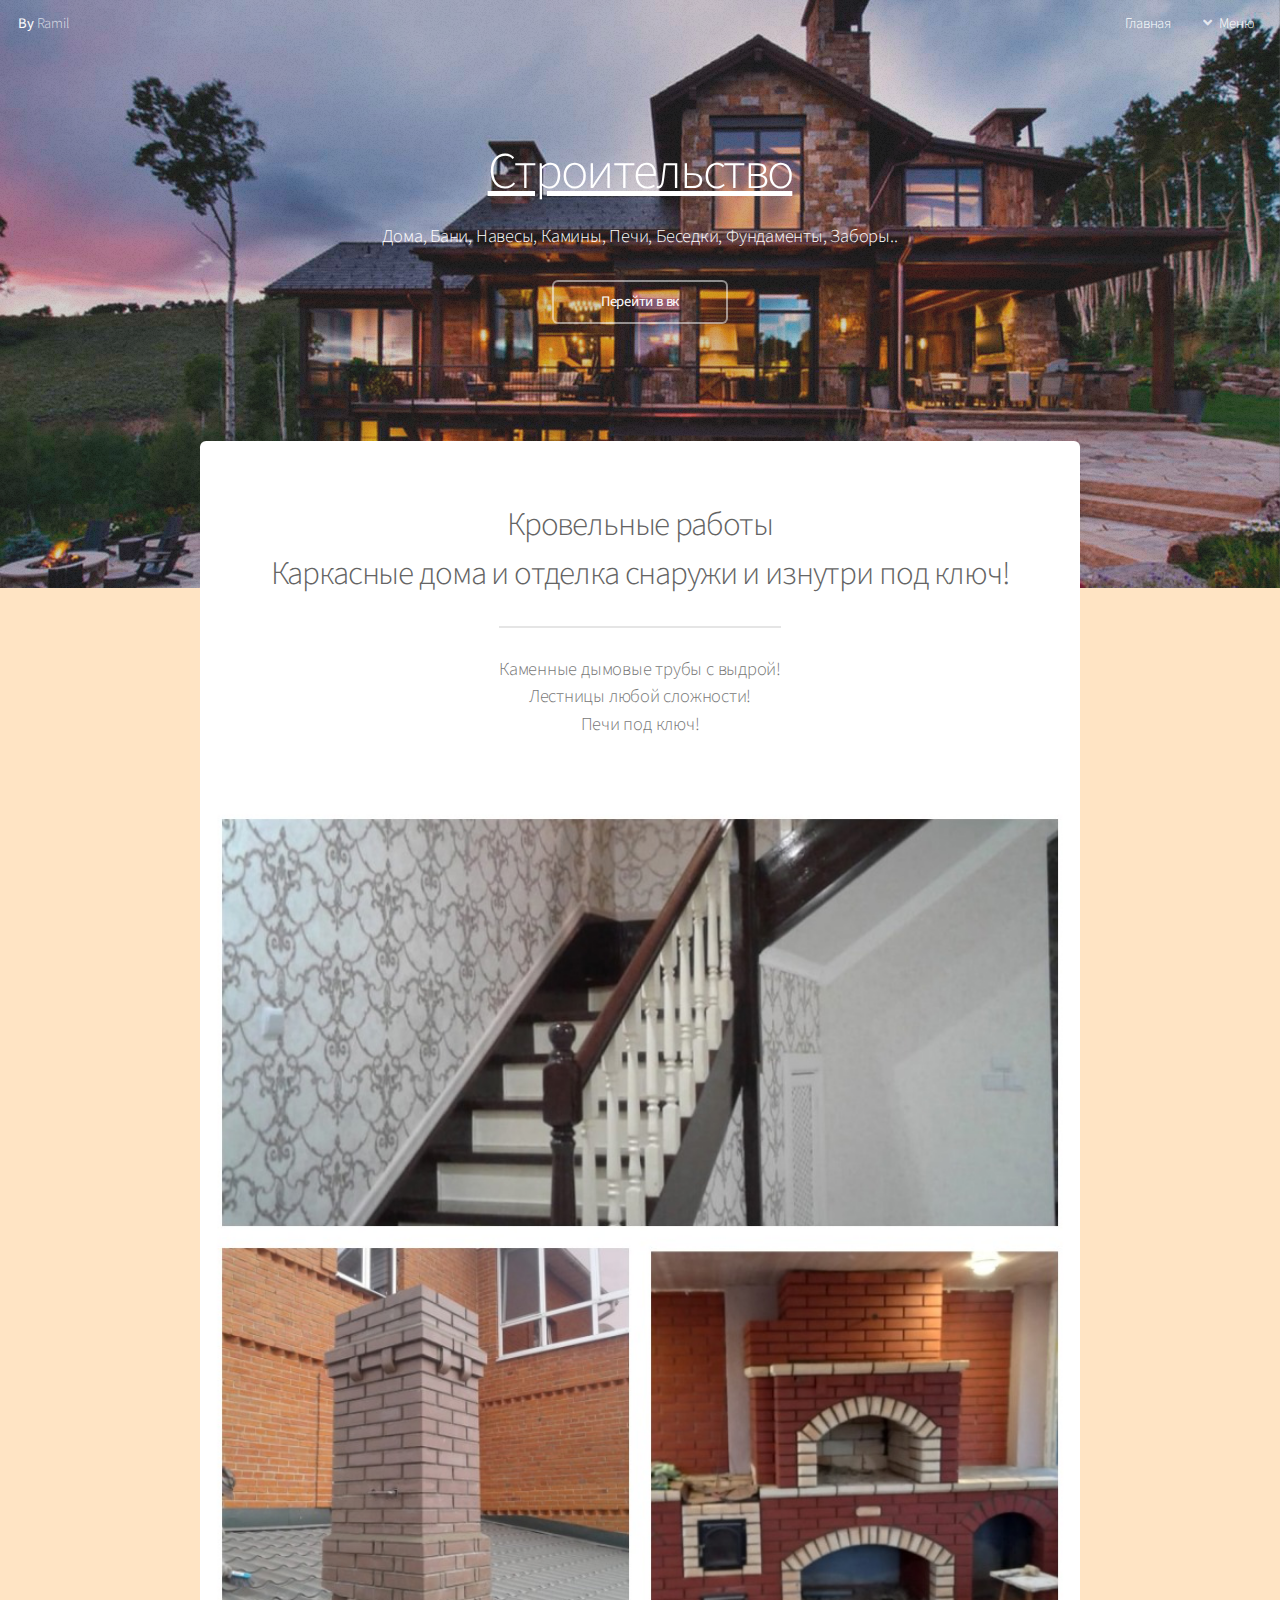
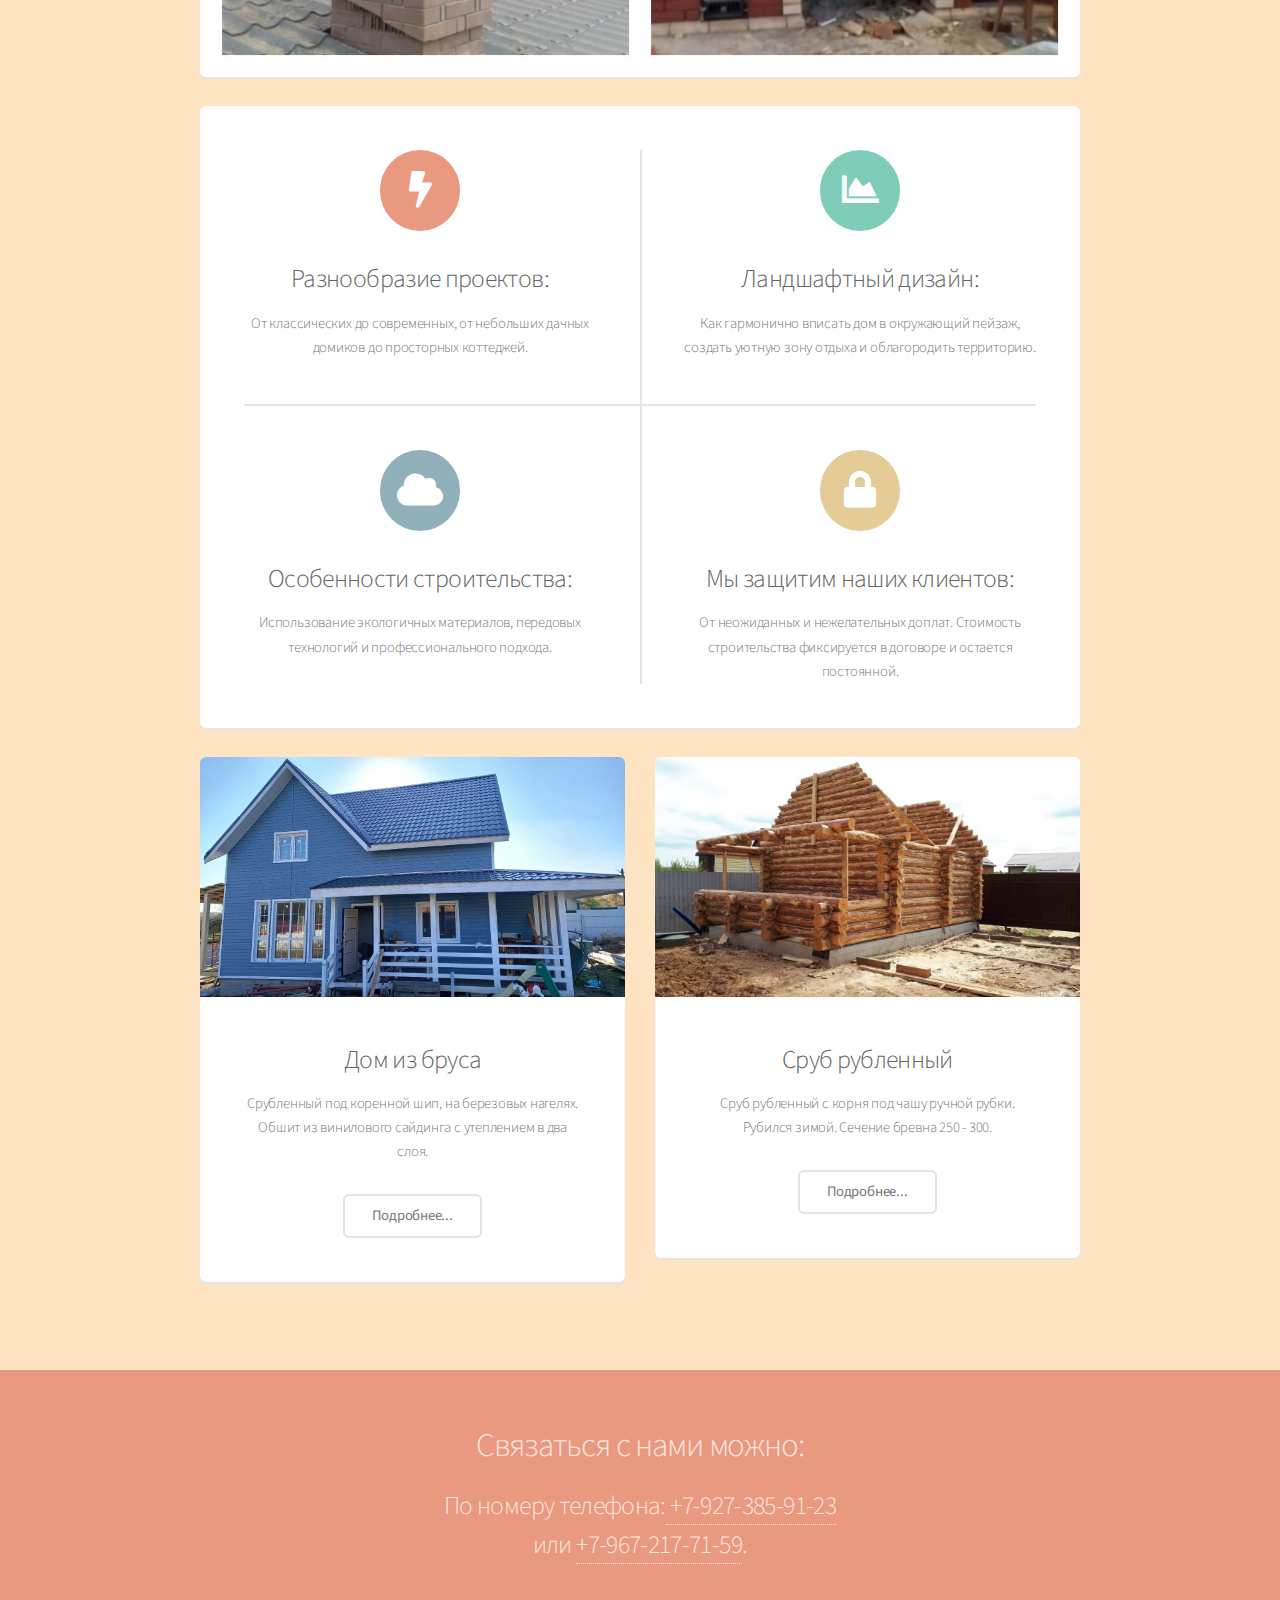
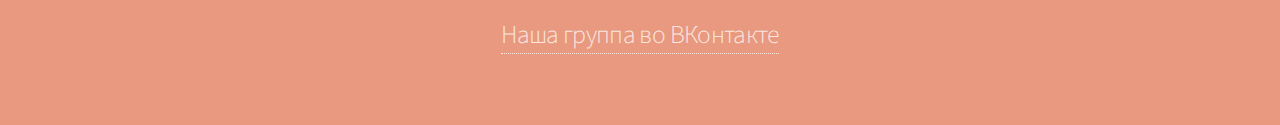
<file: index.html>
<!DOCTYPE HTML>
<html>
	<head>
		<title>Строительство</title>
		<meta charset="utf-8" />
		<meta name="viewport" content="width=device-width, initial-scale=1, user-scalable=no" />
		<link rel="stylesheet" href="assets/css/main.css" />
		<link rel="icon" href="images/логотип.png">
	</head>
	<body class="landing is-preload">
		<div id="page-wrapper" style="background-color: bisque;">

			<!-- Header -->
				<header id="header" class="alt">
					<h1><a href="index.html">By</a> Ramil</h1>
					<nav id="nav">
						<ul>
							<li><a href="index.html">Главная</a></li>
							<li>
								<a href="#" class="icon solid fa-angle-down">Меню</a>
								<ul>
									<li><a href="contact.html">Контакты</a></li>
									<li><a href="https://vk.com/public221700605">Группа в VK</a></li>
								</ul>
							</li>
						</ul>
					</nav>
				</header>

			<!-- Banner -->
				<section id="banner">
					<h2><u>Строительство</u></h2>
					<p>Дома, Бани, Навесы, Камины, Печи, Беседки, Фундаменты, Заборы..</p>
					<ul class="actions special">
						<li><a href="https://vk.com/public221700605" class="button">Перейти в вк</a></li>
					</ul>
				</section>

			<!-- Main -->
				<section id="main" class="container">

					<section class="box special">
						<header class="major">
							<h2>Кровельные работы
							<br />  
							Каркасные дома и отделка снаружи и изнутри под ключ!</h2>
							<p>Каменные дымовые трубы с выдрой!<br>
								Лестницы любой сложности!<br>
							 Печи под ключ!</p>
						</header>
						<span class="image featured"><img src="images/collage.jpg" alt="C низу" /></span>
					</section>

					<section class="box special features">
						<div class="features-row">
							<section>
								<span class="icon solid major fa-bolt accent2"></span>
								<h3>Разнообразие проектов:</h3>
								<p>От классических до современных, от небольших дачных домиков до просторных коттеджей.</p>
							</section>
							<section>
								<span class="icon solid major fa-chart-area accent3"></span>
								<h3>Ландшафтный дизайн:</h3>
								<p>Как гармонично вписать дом в окружающий пейзаж, создать уютную зону отдыха и облагородить территорию.</p>
							</section>
						</div>
						<div class="features-row">
							<section>
								<span class="icon solid major fa-cloud accent4"></span>
								<h3>Особенности строительства:</h3>
								<p>Использование экологичных материалов, передовых технологий и профессионального подхода.</p>
							</section>
							<section>
								<span class="icon solid major fa-lock accent5"></span>
								<h3>Мы защитим наших клиентов:</h3>
								<p>От неожиданных и нежелательных доплат. Стоимость строительства фиксируется в договоре и остается постоянной.</p>
							</section>
						</div>
					</section>

					<div class="row">
						<div class="col-6 col-12-narrower">

							<section class="box special">
								<span class="image featured"><img src="images/89.jpg" alt="" /></span>
								<h3>Дом из бруса</h3>
								<p>Срубленный под коренной шип, на березовых нагелях. Обшит  из винилового сайдинга с утеплением в два слоя.</p>
								<ul class="actions special">
									<li><a href="https://vk.com/public221700605" class="button alt">Подробнее...</a></li>
								</ul>
							</section>

						</div>
						<div class="col-6 col-12-narrower">

							<section class="box special">
								<span class="image featured"><img src="images/450.jpg" alt="" /></span>
								<h3>Сруб рубленный</h3>
								<p>Сруб рубленный с корня под чашу ручной рубки. Рубился зимой. Сечение бревна 250 - 300.</p>
								<ul class="actions special">
									<li><a href="https://vk.com/public221700605" class="button alt">Подробнее...</a></li>
								</ul>
							</section>

						</div>
					</div>

				</section>

			<!-- CTA -->
				<section id="cta">

					<h2>Связаться с нами можно:</h2>
					<h3><p>По номеру телефона:<a href="tel:+7-927-385-91-23"> +7-927-385-91-23</a> 
						<br>или   <a href="tel:+7-967-217-71-59"> +7-967-217-71-59</a>.</p>
						<a href="https://vk.com/public221700605"> Наша группа во ВКонтакте</a>
					</h3>
				</section>	

		</div>

		<!-- Scripts -->
			<script src="assets/js/jquery.min.js"></script>
			<script src="assets/js/jquery.dropotron.min.js"></script>
			<script src="assets/js/jquery.scrollex.min.js"></script>
			<script src="assets/js/browser.min.js"></script>
			<script src="assets/js/breakpoints.min.js"></script>
			<script src="assets/js/util.js"></script>
			<script src="assets/js/main.js"></script>

	</body>
</html>
</file>
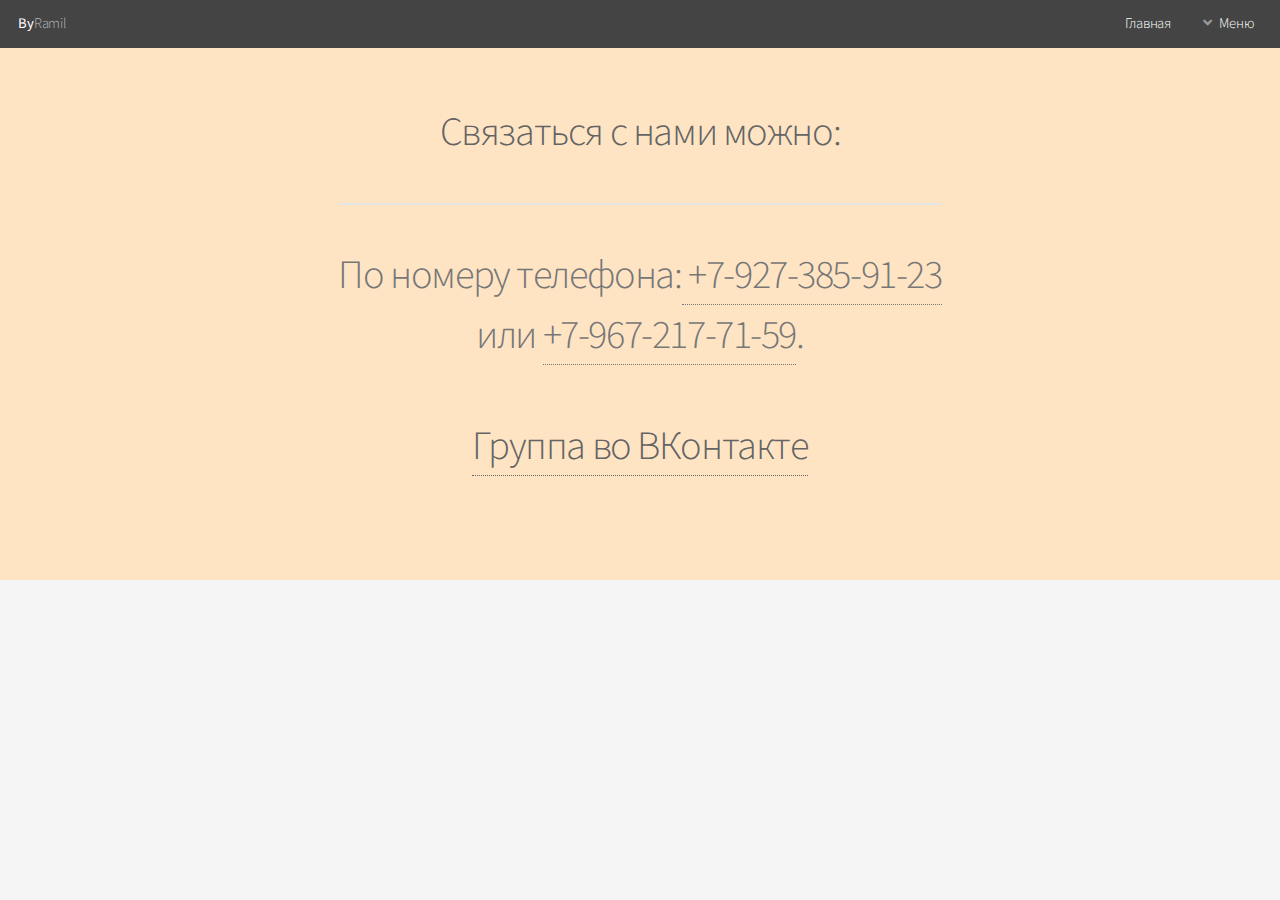
<file: contact.html>
<!DOCTYPE HTML>
<html>
	<head>
		<title>Контакты</title>
		<meta charset="utf-8" />
		<meta name="viewport" content="width=device-width, initial-scale=1, user-scalable=no" />
		<link rel="stylesheet" href="assets/css/main.css" />
	</head>
	<body class="is-preload">
		<div id="page-wrapper" style="background-color: bisque;">

			<!-- Header -->
				<header id="header">
					<h1><a href="index.html">By</a>Ramil</h1>
					<nav id="nav">
						<ul>
							<li><a href="index.html">Главная</a></li>
							<li>
								<a href="#" class="icon solid fa-angle-down">Меню</a>
								<ul>
									<li><a href="index.html">Вернуться назад</a></li>
									<li><a href="https://vk.com/public221700605">Группа в VK</a></li>	
								</ul>
							</li>
						</ul>
					</nav>
				</header>

			<!-- Main -->
				<section id="main" class="container medium">
					<header>
						<h2>Связаться с нами можно:</h2>
						<h2><p>По номеру телефона:<a href="tel:+7-927-385-91-23"> +7-927-385-91-23</a> 
							<br>или   <a href="tel:+7-967-217-71-59"> +7-967-217-71-59</a>.</p>
						</h2>
						<h2><a href="https://vk.com/public221700605">Группа во ВКонтакте</a></h2>
					</header>
				</section>
		</div>

		<!-- Scripts -->
			<script src="assets/js/jquery.min.js"></script>
			<script src="assets/js/jquery.dropotron.min.js"></script>
			<script src="assets/js/jquery.scrollex.min.js"></script>
			<script src="assets/js/browser.min.js"></script>
			<script src="assets/js/breakpoints.min.js"></script>
			<script src="assets/js/util.js"></script>
			<script src="assets/js/main.js"></script>

	</body>
</html>
</file>
<file: assets/css/main.css>
@import url("fontawesome-all.min.css");
@import url("https://fonts.googleapis.com/css?family=Source+Sans+Pro:300,400,300italic,400italic");

/*
	Alpha by HTML5 UP
	html5up.net | @ajlkn
	Free for personal and commercial use under the CCA 3.0 license (html5up.net/license)
*/

/* Reset */

/* Based on meyerweb.com/eric/tools/css/reset (v2.0 | 20110126 | License: public domain) */

	html, body, div, span, applet, object,
	iframe, h1, h2, h3, h4, h5, h6, p, blockquote,
	pre, a, abbr, acronym, address, big, cite,
	code, del, dfn, em, img, ins, kbd, q, s, samp,
	small, strike, strong, sub, sup, tt, var, b,
	u, i, center, dl, dt, dd, ol, ul, li, fieldset,
	form, label, legend, table, caption, tbody,
	tfoot, thead, tr, th, td, article, aside,
	canvas, details, embed, figure, figcaption,
	footer, header, hgroup, menu, nav, output, ruby,
	section, summary, time, mark, audio, video {
		margin: 0;
		padding: 0;
		border: 0;
		font-size: 100%;
		font: inherit;
		vertical-align: baseline;
	}

	article, aside, details, figcaption, figure,
	footer, header, hgroup, menu, nav, section {
		display: block;
	}

	body {
		line-height: 1;
	}

	ol, ul {
		list-style: none;
	}

	blockquote, q {
		quotes: none;
	}

		blockquote:before, blockquote:after, q:before, q:after {
			content: '';
			content: none;
		}

	table {
		border-collapse: collapse;
		border-spacing: 0;
	}

	body {
		-webkit-text-size-adjust: none;
	}

	mark {
		background-color: transparent;
		color: inherit;
	}

	input::-moz-focus-inner {
		border: 0;
		padding: 0;
	}

	input, select, textarea {
		-moz-appearance: none;
		-webkit-appearance: none;
		-ms-appearance: none;
		appearance: none;
	}

/* Basic */

	@-ms-viewport {
		width: device-width;
	}

	body {
		-ms-overflow-style: scrollbar;
	}

	@media screen and (max-width: 480px) {

		html, body {
			min-width: 320px;
		}

	}

	html {
		box-sizing: border-box;
	}

	*, *:before, *:after {
		box-sizing: inherit;
	}

	body {
		background: #f5f5f5;
	}

	body, input, select, textarea {
		color: #777;
		font-family: "Source Sans Pro", sans-serif;
		font-size: 16pt;
		font-weight: 300;
		line-height: 1.65em;
		letter-spacing: -0.015em;
	}

	a {
		-moz-transition: color 0.2s ease-in-out, border-bottom-color 0.2s ease-in-out;
		-webkit-transition: color 0.2s ease-in-out, border-bottom-color 0.2s ease-in-out;
		-ms-transition: color 0.2s ease-in-out, border-bottom-color 0.2s ease-in-out;
		transition: color 0.2s ease-in-out, border-bottom-color 0.2s ease-in-out;
		border-bottom: dotted 1px;
		color: #e89980;
		text-decoration: none;
	}

		a:hover {
			border-bottom-color: transparent;
		}

	strong, b {
		color: #646464;
		font-weight: 400;
	}

	em, i {
		font-style: italic;
	}

	p {
		margin: 0 0 2em 0;
	}

	h1, h2, h3, h4, h5, h6 {
		color: #646464;
		font-weight: 300;
		line-height: 1em;
		margin: 0 0 0.5em 0;
	}

		h1 a, h2 a, h3 a, h4 a, h5 a, h6 a {
			color: inherit;
			text-decoration: none;
		}

	h2 {
		font-size: 2.25em;
		line-height: 1.5em;
		letter-spacing: -0.035em;
	}

	h3 {
		font-size: 1.75em;
		line-height: 1.5em;
		letter-spacing: -0.025em;
	}

	h4 {
		font-size: 1.1em;
		line-height: 1.5em;
		letter-spacing: 0;
	}

	h5 {
		font-size: 0.9em;
		line-height: 1.5em;
		letter-spacing: 0;
	}

	h6 {
		font-size: 0.7em;
		line-height: 1.5em;
		letter-spacing: 0;
	}

	sub {
		font-size: 0.8em;
		position: relative;
		top: 0.5em;
	}

	sup {
		font-size: 0.8em;
		position: relative;
		top: -0.5em;
	}

	hr {
		border: 0;
		border-bottom: solid 2px #e5e5e5;
		margin: 2em 0;
	}

		hr.major {
			margin: 3em 0;
		}

	blockquote {
		border-left: solid 4px #e5e5e5;
		font-style: italic;
		margin: 0 0 2em 0;
		padding: 0.5em 0 0.5em 2em;
	}

	pre {
		-webkit-overflow-scrolling: touch;
		background: #f8f8f8;
		border-radius: 6px;
		border: solid 1px #e5e5e5;
		font-family: monospace;
		font-size: 0.9em;
		line-height: 1.75em;
		margin: 0 0 2em 0;
		overflow-x: auto;
		padding: 1em 1.5em;
	}

	code {
		background: #f8f8f8;
		border-radius: 6px;
		border: solid 1px #e5e5e5;
		font-family: monospace;
		font-size: 0.9em;
		margin: 0 0.25em;
		padding: 0.25em 0.65em;
	}

	.align-left {
		text-align: left;
	}

	.align-center {
		text-align: center;
	}

	.align-right {
		text-align: right;
	}

/* Row */

	.row {
		display: flex;
		flex-wrap: wrap;
		box-sizing: border-box;
		align-items: stretch;
	}

		.row > * {
			box-sizing: border-box;
		}

		.row.gtr-uniform > * > :last-child {
			margin-bottom: 0;
		}

		.row.aln-left {
			justify-content: flex-start;
		}

		.row.aln-center {
			justify-content: center;
		}

		.row.aln-right {
			justify-content: flex-end;
		}

		.row.aln-top {
			align-items: flex-start;
		}

		.row.aln-middle {
			align-items: center;
		}

		.row.aln-bottom {
			align-items: flex-end;
		}

		.row > .imp {
			order: -1;
		}

		.row > .col-1 {
			width: 8.33333%;
		}

		.row > .off-1 {
			margin-left: 8.33333%;
		}

		.row > .col-2 {
			width: 16.66667%;
		}

		.row > .off-2 {
			margin-left: 16.66667%;
		}

		.row > .col-3 {
			width: 25%;
		}

		.row > .off-3 {
			margin-left: 25%;
		}

		.row > .col-4 {
			width: 33.33333%;
		}

		.row > .off-4 {
			margin-left: 33.33333%;
		}

		.row > .col-5 {
			width: 41.66667%;
		}

		.row > .off-5 {
			margin-left: 41.66667%;
		}

		.row > .col-6 {
			width: 50%;
		}

		.row > .off-6 {
			margin-left: 50%;
		}

		.row > .col-7 {
			width: 58.33333%;
		}

		.row > .off-7 {
			margin-left: 58.33333%;
		}

		.row > .col-8 {
			width: 66.66667%;
		}

		.row > .off-8 {
			margin-left: 66.66667%;
		}

		.row > .col-9 {
			width: 75%;
		}

		.row > .off-9 {
			margin-left: 75%;
		}

		.row > .col-10 {
			width: 83.33333%;
		}

		.row > .off-10 {
			margin-left: 83.33333%;
		}

		.row > .col-11 {
			width: 91.66667%;
		}

		.row > .off-11 {
			margin-left: 91.66667%;
		}

		.row > .col-12 {
			width: 100%;
		}

		.row > .off-12 {
			margin-left: 100%;
		}

		.row.gtr-0 {
			margin-top: 0;
			margin-left: 0em;
		}

			.row.gtr-0 > * {
				padding: 0 0 0 0em;
			}

			.row.gtr-0.gtr-uniform {
				margin-top: 0em;
			}

				.row.gtr-0.gtr-uniform > * {
					padding-top: 0em;
				}

		.row.gtr-25 {
			margin-top: 0;
			margin-left: -0.5em;
		}

			.row.gtr-25 > * {
				padding: 0 0 0 0.5em;
			}

			.row.gtr-25.gtr-uniform {
				margin-top: -0.5em;
			}

				.row.gtr-25.gtr-uniform > * {
					padding-top: 0.5em;
				}

		.row.gtr-50 {
			margin-top: 0;
			margin-left: -1em;
		}

			.row.gtr-50 > * {
				padding: 0 0 0 1em;
			}

			.row.gtr-50.gtr-uniform {
				margin-top: -1em;
			}

				.row.gtr-50.gtr-uniform > * {
					padding-top: 1em;
				}

		.row {
			margin-top: 0;
			margin-left: -2em;
		}

			.row > * {
				padding: 0 0 0 2em;
			}

			.row.gtr-uniform {
				margin-top: -2em;
			}

				.row.gtr-uniform > * {
					padding-top: 2em;
				}

		.row.gtr-150 {
			margin-top: 0;
			margin-left: -3em;
		}

			.row.gtr-150 > * {
				padding: 0 0 0 3em;
			}

			.row.gtr-150.gtr-uniform {
				margin-top: -3em;
			}

				.row.gtr-150.gtr-uniform > * {
					padding-top: 3em;
				}

		.row.gtr-200 {
			margin-top: 0;
			margin-left: -4em;
		}

			.row.gtr-200 > * {
				padding: 0 0 0 4em;
			}

			.row.gtr-200.gtr-uniform {
				margin-top: -4em;
			}

				.row.gtr-200.gtr-uniform > * {
					padding-top: 4em;
				}

		@media screen and (max-width: 1680px) {

			.row {
				display: flex;
				flex-wrap: wrap;
				box-sizing: border-box;
				align-items: stretch;
			}

				.row > * {
					box-sizing: border-box;
				}

				.row.gtr-uniform > * > :last-child {
					margin-bottom: 0;
				}

				.row.aln-left {
					justify-content: flex-start;
				}

				.row.aln-center {
					justify-content: center;
				}

				.row.aln-right {
					justify-content: flex-end;
				}

				.row.aln-top {
					align-items: flex-start;
				}

				.row.aln-middle {
					align-items: center;
				}

				.row.aln-bottom {
					align-items: flex-end;
				}

				.row > .imp-wide {
					order: -1;
				}

				.row > .col-1-wide {
					width: 8.33333%;
				}

				.row > .off-1-wide {
					margin-left: 8.33333%;
				}

				.row > .col-2-wide {
					width: 16.66667%;
				}

				.row > .off-2-wide {
					margin-left: 16.66667%;
				}

				.row > .col-3-wide {
					width: 25%;
				}

				.row > .off-3-wide {
					margin-left: 25%;
				}

				.row > .col-4-wide {
					width: 33.33333%;
				}

				.row > .off-4-wide {
					margin-left: 33.33333%;
				}

				.row > .col-5-wide {
					width: 41.66667%;
				}

				.row > .off-5-wide {
					margin-left: 41.66667%;
				}

				.row > .col-6-wide {
					width: 50%;
				}

				.row > .off-6-wide {
					margin-left: 50%;
				}

				.row > .col-7-wide {
					width: 58.33333%;
				}

				.row > .off-7-wide {
					margin-left: 58.33333%;
				}

				.row > .col-8-wide {
					width: 66.66667%;
				}

				.row > .off-8-wide {
					margin-left: 66.66667%;
				}

				.row > .col-9-wide {
					width: 75%;
				}

				.row > .off-9-wide {
					margin-left: 75%;
				}

				.row > .col-10-wide {
					width: 83.33333%;
				}

				.row > .off-10-wide {
					margin-left: 83.33333%;
				}

				.row > .col-11-wide {
					width: 91.66667%;
				}

				.row > .off-11-wide {
					margin-left: 91.66667%;
				}

				.row > .col-12-wide {
					width: 100%;
				}

				.row > .off-12-wide {
					margin-left: 100%;
				}

				.row.gtr-0 {
					margin-top: 0;
					margin-left: 0em;
				}

					.row.gtr-0 > * {
						padding: 0 0 0 0em;
					}

					.row.gtr-0.gtr-uniform {
						margin-top: 0em;
					}

						.row.gtr-0.gtr-uniform > * {
							padding-top: 0em;
						}

				.row.gtr-25 {
					margin-top: 0;
					margin-left: -0.5em;
				}

					.row.gtr-25 > * {
						padding: 0 0 0 0.5em;
					}

					.row.gtr-25.gtr-uniform {
						margin-top: -0.5em;
					}

						.row.gtr-25.gtr-uniform > * {
							padding-top: 0.5em;
						}

				.row.gtr-50 {
					margin-top: 0;
					margin-left: -1em;
				}

					.row.gtr-50 > * {
						padding: 0 0 0 1em;
					}

					.row.gtr-50.gtr-uniform {
						margin-top: -1em;
					}

						.row.gtr-50.gtr-uniform > * {
							padding-top: 1em;
						}

				.row {
					margin-top: 0;
					margin-left: -2em;
				}

					.row > * {
						padding: 0 0 0 2em;
					}

					.row.gtr-uniform {
						margin-top: -2em;
					}

						.row.gtr-uniform > * {
							padding-top: 2em;
						}

				.row.gtr-150 {
					margin-top: 0;
					margin-left: -3em;
				}

					.row.gtr-150 > * {
						padding: 0 0 0 3em;
					}

					.row.gtr-150.gtr-uniform {
						margin-top: -3em;
					}

						.row.gtr-150.gtr-uniform > * {
							padding-top: 3em;
						}

				.row.gtr-200 {
					margin-top: 0;
					margin-left: -4em;
				}

					.row.gtr-200 > * {
						padding: 0 0 0 4em;
					}

					.row.gtr-200.gtr-uniform {
						margin-top: -4em;
					}

						.row.gtr-200.gtr-uniform > * {
							padding-top: 4em;
						}

		}

		@media screen and (max-width: 1280px) {

			.row {
				display: flex;
				flex-wrap: wrap;
				box-sizing: border-box;
				align-items: stretch;
			}

				.row > * {
					box-sizing: border-box;
				}

				.row.gtr-uniform > * > :last-child {
					margin-bottom: 0;
				}

				.row.aln-left {
					justify-content: flex-start;
				}

				.row.aln-center {
					justify-content: center;
				}

				.row.aln-right {
					justify-content: flex-end;
				}

				.row.aln-top {
					align-items: flex-start;
				}

				.row.aln-middle {
					align-items: center;
				}

				.row.aln-bottom {
					align-items: flex-end;
				}

				.row > .imp-normal {
					order: -1;
				}

				.row > .col-1-normal {
					width: 8.33333%;
				}

				.row > .off-1-normal {
					margin-left: 8.33333%;
				}

				.row > .col-2-normal {
					width: 16.66667%;
				}

				.row > .off-2-normal {
					margin-left: 16.66667%;
				}

				.row > .col-3-normal {
					width: 25%;
				}

				.row > .off-3-normal {
					margin-left: 25%;
				}

				.row > .col-4-normal {
					width: 33.33333%;
				}

				.row > .off-4-normal {
					margin-left: 33.33333%;
				}

				.row > .col-5-normal {
					width: 41.66667%;
				}

				.row > .off-5-normal {
					margin-left: 41.66667%;
				}

				.row > .col-6-normal {
					width: 50%;
				}

				.row > .off-6-normal {
					margin-left: 50%;
				}

				.row > .col-7-normal {
					width: 58.33333%;
				}

				.row > .off-7-normal {
					margin-left: 58.33333%;
				}

				.row > .col-8-normal {
					width: 66.66667%;
				}

				.row > .off-8-normal {
					margin-left: 66.66667%;
				}

				.row > .col-9-normal {
					width: 75%;
				}

				.row > .off-9-normal {
					margin-left: 75%;
				}

				.row > .col-10-normal {
					width: 83.33333%;
				}

				.row > .off-10-normal {
					margin-left: 83.33333%;
				}

				.row > .col-11-normal {
					width: 91.66667%;
				}

				.row > .off-11-normal {
					margin-left: 91.66667%;
				}

				.row > .col-12-normal {
					width: 100%;
				}

				.row > .off-12-normal {
					margin-left: 100%;
				}

				.row.gtr-0 {
					margin-top: 0;
					margin-left: 0em;
				}

					.row.gtr-0 > * {
						padding: 0 0 0 0em;
					}

					.row.gtr-0.gtr-uniform {
						margin-top: 0em;
					}

						.row.gtr-0.gtr-uniform > * {
							padding-top: 0em;
						}

				.row.gtr-25 {
					margin-top: 0;
					margin-left: -0.5em;
				}

					.row.gtr-25 > * {
						padding: 0 0 0 0.5em;
					}

					.row.gtr-25.gtr-uniform {
						margin-top: -0.5em;
					}

						.row.gtr-25.gtr-uniform > * {
							padding-top: 0.5em;
						}

				.row.gtr-50 {
					margin-top: 0;
					margin-left: -1em;
				}

					.row.gtr-50 > * {
						padding: 0 0 0 1em;
					}

					.row.gtr-50.gtr-uniform {
						margin-top: -1em;
					}

						.row.gtr-50.gtr-uniform > * {
							padding-top: 1em;
						}

				.row {
					margin-top: 0;
					margin-left: -2em;
				}

					.row > * {
						padding: 0 0 0 2em;
					}

					.row.gtr-uniform {
						margin-top: -2em;
					}

						.row.gtr-uniform > * {
							padding-top: 2em;
						}

				.row.gtr-150 {
					margin-top: 0;
					margin-left: -3em;
				}

					.row.gtr-150 > * {
						padding: 0 0 0 3em;
					}

					.row.gtr-150.gtr-uniform {
						margin-top: -3em;
					}

						.row.gtr-150.gtr-uniform > * {
							padding-top: 3em;
						}

				.row.gtr-200 {
					margin-top: 0;
					margin-left: -4em;
				}

					.row.gtr-200 > * {
						padding: 0 0 0 4em;
					}

					.row.gtr-200.gtr-uniform {
						margin-top: -4em;
					}

						.row.gtr-200.gtr-uniform > * {
							padding-top: 4em;
						}

		}

		@media screen and (max-width: 980px) {

			.row {
				display: flex;
				flex-wrap: wrap;
				box-sizing: border-box;
				align-items: stretch;
			}

				.row > * {
					box-sizing: border-box;
				}

				.row.gtr-uniform > * > :last-child {
					margin-bottom: 0;
				}

				.row.aln-left {
					justify-content: flex-start;
				}

				.row.aln-center {
					justify-content: center;
				}

				.row.aln-right {
					justify-content: flex-end;
				}

				.row.aln-top {
					align-items: flex-start;
				}

				.row.aln-middle {
					align-items: center;
				}

				.row.aln-bottom {
					align-items: flex-end;
				}

				.row > .imp-narrow {
					order: -1;
				}

				.row > .col-1-narrow {
					width: 8.33333%;
				}

				.row > .off-1-narrow {
					margin-left: 8.33333%;
				}

				.row > .col-2-narrow {
					width: 16.66667%;
				}

				.row > .off-2-narrow {
					margin-left: 16.66667%;
				}

				.row > .col-3-narrow {
					width: 25%;
				}

				.row > .off-3-narrow {
					margin-left: 25%;
				}

				.row > .col-4-narrow {
					width: 33.33333%;
				}

				.row > .off-4-narrow {
					margin-left: 33.33333%;
				}

				.row > .col-5-narrow {
					width: 41.66667%;
				}

				.row > .off-5-narrow {
					margin-left: 41.66667%;
				}

				.row > .col-6-narrow {
					width: 50%;
				}

				.row > .off-6-narrow {
					margin-left: 50%;
				}

				.row > .col-7-narrow {
					width: 58.33333%;
				}

				.row > .off-7-narrow {
					margin-left: 58.33333%;
				}

				.row > .col-8-narrow {
					width: 66.66667%;
				}

				.row > .off-8-narrow {
					margin-left: 66.66667%;
				}

				.row > .col-9-narrow {
					width: 75%;
				}

				.row > .off-9-narrow {
					margin-left: 75%;
				}

				.row > .col-10-narrow {
					width: 83.33333%;
				}

				.row > .off-10-narrow {
					margin-left: 83.33333%;
				}

				.row > .col-11-narrow {
					width: 91.66667%;
				}

				.row > .off-11-narrow {
					margin-left: 91.66667%;
				}

				.row > .col-12-narrow {
					width: 100%;
				}

				.row > .off-12-narrow {
					margin-left: 100%;
				}

				.row.gtr-0 {
					margin-top: 0;
					margin-left: 0em;
				}

					.row.gtr-0 > * {
						padding: 0 0 0 0em;
					}

					.row.gtr-0.gtr-uniform {
						margin-top: 0em;
					}

						.row.gtr-0.gtr-uniform > * {
							padding-top: 0em;
						}

				.row.gtr-25 {
					margin-top: 0;
					margin-left: -0.5em;
				}

					.row.gtr-25 > * {
						padding: 0 0 0 0.5em;
					}

					.row.gtr-25.gtr-uniform {
						margin-top: -0.5em;
					}

						.row.gtr-25.gtr-uniform > * {
							padding-top: 0.5em;
						}

				.row.gtr-50 {
					margin-top: 0;
					margin-left: -1em;
				}

					.row.gtr-50 > * {
						padding: 0 0 0 1em;
					}

					.row.gtr-50.gtr-uniform {
						margin-top: -1em;
					}

						.row.gtr-50.gtr-uniform > * {
							padding-top: 1em;
						}

				.row {
					margin-top: 0;
					margin-left: -2em;
				}

					.row > * {
						padding: 0 0 0 2em;
					}

					.row.gtr-uniform {
						margin-top: -2em;
					}

						.row.gtr-uniform > * {
							padding-top: 2em;
						}

				.row.gtr-150 {
					margin-top: 0;
					margin-left: -3em;
				}

					.row.gtr-150 > * {
						padding: 0 0 0 3em;
					}

					.row.gtr-150.gtr-uniform {
						margin-top: -3em;
					}

						.row.gtr-150.gtr-uniform > * {
							padding-top: 3em;
						}

				.row.gtr-200 {
					margin-top: 0;
					margin-left: -4em;
				}

					.row.gtr-200 > * {
						padding: 0 0 0 4em;
					}

					.row.gtr-200.gtr-uniform {
						margin-top: -4em;
					}

						.row.gtr-200.gtr-uniform > * {
							padding-top: 4em;
						}

		}

		@media screen and (max-width: 840px) {

			.row {
				display: flex;
				flex-wrap: wrap;
				box-sizing: border-box;
				align-items: stretch;
			}

				.row > * {
					box-sizing: border-box;
				}

				.row.gtr-uniform > * > :last-child {
					margin-bottom: 0;
				}

				.row.aln-left {
					justify-content: flex-start;
				}

				.row.aln-center {
					justify-content: center;
				}

				.row.aln-right {
					justify-content: flex-end;
				}

				.row.aln-top {
					align-items: flex-start;
				}

				.row.aln-middle {
					align-items: center;
				}

				.row.aln-bottom {
					align-items: flex-end;
				}

				.row > .imp-narrower {
					order: -1;
				}

				.row > .col-1-narrower {
					width: 8.33333%;
				}

				.row > .off-1-narrower {
					margin-left: 8.33333%;
				}

				.row > .col-2-narrower {
					width: 16.66667%;
				}

				.row > .off-2-narrower {
					margin-left: 16.66667%;
				}

				.row > .col-3-narrower {
					width: 25%;
				}

				.row > .off-3-narrower {
					margin-left: 25%;
				}

				.row > .col-4-narrower {
					width: 33.33333%;
				}

				.row > .off-4-narrower {
					margin-left: 33.33333%;
				}

				.row > .col-5-narrower {
					width: 41.66667%;
				}

				.row > .off-5-narrower {
					margin-left: 41.66667%;
				}

				.row > .col-6-narrower {
					width: 50%;
				}

				.row > .off-6-narrower {
					margin-left: 50%;
				}

				.row > .col-7-narrower {
					width: 58.33333%;
				}

				.row > .off-7-narrower {
					margin-left: 58.33333%;
				}

				.row > .col-8-narrower {
					width: 66.66667%;
				}

				.row > .off-8-narrower {
					margin-left: 66.66667%;
				}

				.row > .col-9-narrower {
					width: 75%;
				}

				.row > .off-9-narrower {
					margin-left: 75%;
				}

				.row > .col-10-narrower {
					width: 83.33333%;
				}

				.row > .off-10-narrower {
					margin-left: 83.33333%;
				}

				.row > .col-11-narrower {
					width: 91.66667%;
				}

				.row > .off-11-narrower {
					margin-left: 91.66667%;
				}

				.row > .col-12-narrower {
					width: 100%;
				}

				.row > .off-12-narrower {
					margin-left: 100%;
				}

				.row.gtr-0 {
					margin-top: 0;
					margin-left: 0em;
				}

					.row.gtr-0 > * {
						padding: 0 0 0 0em;
					}

					.row.gtr-0.gtr-uniform {
						margin-top: 0em;
					}

						.row.gtr-0.gtr-uniform > * {
							padding-top: 0em;
						}

				.row.gtr-25 {
					margin-top: 0;
					margin-left: -0.5em;
				}

					.row.gtr-25 > * {
						padding: 0 0 0 0.5em;
					}

					.row.gtr-25.gtr-uniform {
						margin-top: -0.5em;
					}

						.row.gtr-25.gtr-uniform > * {
							padding-top: 0.5em;
						}

				.row.gtr-50 {
					margin-top: 0;
					margin-left: -1em;
				}

					.row.gtr-50 > * {
						padding: 0 0 0 1em;
					}

					.row.gtr-50.gtr-uniform {
						margin-top: -1em;
					}

						.row.gtr-50.gtr-uniform > * {
							padding-top: 1em;
						}

				.row {
					margin-top: 0;
					margin-left: -2em;
				}

					.row > * {
						padding: 0 0 0 2em;
					}

					.row.gtr-uniform {
						margin-top: -2em;
					}

						.row.gtr-uniform > * {
							padding-top: 2em;
						}

				.row.gtr-150 {
					margin-top: 0;
					margin-left: -3em;
				}

					.row.gtr-150 > * {
						padding: 0 0 0 3em;
					}

					.row.gtr-150.gtr-uniform {
						margin-top: -3em;
					}

						.row.gtr-150.gtr-uniform > * {
							padding-top: 3em;
						}

				.row.gtr-200 {
					margin-top: 0;
					margin-left: -4em;
				}

					.row.gtr-200 > * {
						padding: 0 0 0 4em;
					}

					.row.gtr-200.gtr-uniform {
						margin-top: -4em;
					}

						.row.gtr-200.gtr-uniform > * {
							padding-top: 4em;
						}

		}

		@media screen and (max-width: 736px) {

			.row {
				display: flex;
				flex-wrap: wrap;
				box-sizing: border-box;
				align-items: stretch;
			}

				.row > * {
					box-sizing: border-box;
				}

				.row.gtr-uniform > * > :last-child {
					margin-bottom: 0;
				}

				.row.aln-left {
					justify-content: flex-start;
				}

				.row.aln-center {
					justify-content: center;
				}

				.row.aln-right {
					justify-content: flex-end;
				}

				.row.aln-top {
					align-items: flex-start;
				}

				.row.aln-middle {
					align-items: center;
				}

				.row.aln-bottom {
					align-items: flex-end;
				}

				.row > .imp-mobile {
					order: -1;
				}

				.row > .col-1-mobile {
					width: 8.33333%;
				}

				.row > .off-1-mobile {
					margin-left: 8.33333%;
				}

				.row > .col-2-mobile {
					width: 16.66667%;
				}

				.row > .off-2-mobile {
					margin-left: 16.66667%;
				}

				.row > .col-3-mobile {
					width: 25%;
				}

				.row > .off-3-mobile {
					margin-left: 25%;
				}

				.row > .col-4-mobile {
					width: 33.33333%;
				}

				.row > .off-4-mobile {
					margin-left: 33.33333%;
				}

				.row > .col-5-mobile {
					width: 41.66667%;
				}

				.row > .off-5-mobile {
					margin-left: 41.66667%;
				}

				.row > .col-6-mobile {
					width: 50%;
				}

				.row > .off-6-mobile {
					margin-left: 50%;
				}

				.row > .col-7-mobile {
					width: 58.33333%;
				}

				.row > .off-7-mobile {
					margin-left: 58.33333%;
				}

				.row > .col-8-mobile {
					width: 66.66667%;
				}

				.row > .off-8-mobile {
					margin-left: 66.66667%;
				}

				.row > .col-9-mobile {
					width: 75%;
				}

				.row > .off-9-mobile {
					margin-left: 75%;
				}

				.row > .col-10-mobile {
					width: 83.33333%;
				}

				.row > .off-10-mobile {
					margin-left: 83.33333%;
				}

				.row > .col-11-mobile {
					width: 91.66667%;
				}

				.row > .off-11-mobile {
					margin-left: 91.66667%;
				}

				.row > .col-12-mobile {
					width: 100%;
				}

				.row > .off-12-mobile {
					margin-left: 100%;
				}

				.row.gtr-0 {
					margin-top: 0;
					margin-left: 0em;
				}

					.row.gtr-0 > * {
						padding: 0 0 0 0em;
					}

					.row.gtr-0.gtr-uniform {
						margin-top: 0em;
					}

						.row.gtr-0.gtr-uniform > * {
							padding-top: 0em;
						}

				.row.gtr-25 {
					margin-top: 0;
					margin-left: -0.5em;
				}

					.row.gtr-25 > * {
						padding: 0 0 0 0.5em;
					}

					.row.gtr-25.gtr-uniform {
						margin-top: -0.5em;
					}

						.row.gtr-25.gtr-uniform > * {
							padding-top: 0.5em;
						}

				.row.gtr-50 {
					margin-top: 0;
					margin-left: -1em;
				}

					.row.gtr-50 > * {
						padding: 0 0 0 1em;
					}

					.row.gtr-50.gtr-uniform {
						margin-top: -1em;
					}

						.row.gtr-50.gtr-uniform > * {
							padding-top: 1em;
						}

				.row {
					margin-top: 0;
					margin-left: -2em;
				}

					.row > * {
						padding: 0 0 0 2em;
					}

					.row.gtr-uniform {
						margin-top: -2em;
					}

						.row.gtr-uniform > * {
							padding-top: 2em;
						}

				.row.gtr-150 {
					margin-top: 0;
					margin-left: -3em;
				}

					.row.gtr-150 > * {
						padding: 0 0 0 3em;
					}

					.row.gtr-150.gtr-uniform {
						margin-top: -3em;
					}

						.row.gtr-150.gtr-uniform > * {
							padding-top: 3em;
						}

				.row.gtr-200 {
					margin-top: 0;
					margin-left: -4em;
				}

					.row.gtr-200 > * {
						padding: 0 0 0 4em;
					}

					.row.gtr-200.gtr-uniform {
						margin-top: -4em;
					}

						.row.gtr-200.gtr-uniform > * {
							padding-top: 4em;
						}

		}

		@media screen and (max-width: 480px) {

			.row {
				display: flex;
				flex-wrap: wrap;
				box-sizing: border-box;
				align-items: stretch;
			}

				.row > * {
					box-sizing: border-box;
				}

				.row.gtr-uniform > * > :last-child {
					margin-bottom: 0;
				}

				.row.aln-left {
					justify-content: flex-start;
				}

				.row.aln-center {
					justify-content: center;
				}

				.row.aln-right {
					justify-content: flex-end;
				}

				.row.aln-top {
					align-items: flex-start;
				}

				.row.aln-middle {
					align-items: center;
				}

				.row.aln-bottom {
					align-items: flex-end;
				}

				.row > .imp-mobilep {
					order: -1;
				}

				.row > .col-1-mobilep {
					width: 8.33333%;
				}

				.row > .off-1-mobilep {
					margin-left: 8.33333%;
				}

				.row > .col-2-mobilep {
					width: 16.66667%;
				}

				.row > .off-2-mobilep {
					margin-left: 16.66667%;
				}

				.row > .col-3-mobilep {
					width: 25%;
				}

				.row > .off-3-mobilep {
					margin-left: 25%;
				}

				.row > .col-4-mobilep {
					width: 33.33333%;
				}

				.row > .off-4-mobilep {
					margin-left: 33.33333%;
				}

				.row > .col-5-mobilep {
					width: 41.66667%;
				}

				.row > .off-5-mobilep {
					margin-left: 41.66667%;
				}

				.row > .col-6-mobilep {
					width: 50%;
				}

				.row > .off-6-mobilep {
					margin-left: 50%;
				}

				.row > .col-7-mobilep {
					width: 58.33333%;
				}

				.row > .off-7-mobilep {
					margin-left: 58.33333%;
				}

				.row > .col-8-mobilep {
					width: 66.66667%;
				}

				.row > .off-8-mobilep {
					margin-left: 66.66667%;
				}

				.row > .col-9-mobilep {
					width: 75%;
				}

				.row > .off-9-mobilep {
					margin-left: 75%;
				}

				.row > .col-10-mobilep {
					width: 83.33333%;
				}

				.row > .off-10-mobilep {
					margin-left: 83.33333%;
				}

				.row > .col-11-mobilep {
					width: 91.66667%;
				}

				.row > .off-11-mobilep {
					margin-left: 91.66667%;
				}

				.row > .col-12-mobilep {
					width: 100%;
				}

				.row > .off-12-mobilep {
					margin-left: 100%;
				}

				.row.gtr-0 {
					margin-top: 0;
					margin-left: 0em;
				}

					.row.gtr-0 > * {
						padding: 0 0 0 0em;
					}

					.row.gtr-0.gtr-uniform {
						margin-top: 0em;
					}

						.row.gtr-0.gtr-uniform > * {
							padding-top: 0em;
						}

				.row.gtr-25 {
					margin-top: 0;
					margin-left: -0.5em;
				}

					.row.gtr-25 > * {
						padding: 0 0 0 0.5em;
					}

					.row.gtr-25.gtr-uniform {
						margin-top: -0.5em;
					}

						.row.gtr-25.gtr-uniform > * {
							padding-top: 0.5em;
						}

				.row.gtr-50 {
					margin-top: 0;
					margin-left: -1em;
				}

					.row.gtr-50 > * {
						padding: 0 0 0 1em;
					}

					.row.gtr-50.gtr-uniform {
						margin-top: -1em;
					}

						.row.gtr-50.gtr-uniform > * {
							padding-top: 1em;
						}

				.row {
					margin-top: 0;
					margin-left: -2em;
				}

					.row > * {
						padding: 0 0 0 2em;
					}

					.row.gtr-uniform {
						margin-top: -2em;
					}

						.row.gtr-uniform > * {
							padding-top: 2em;
						}

				.row.gtr-150 {
					margin-top: 0;
					margin-left: -3em;
				}

					.row.gtr-150 > * {
						padding: 0 0 0 3em;
					}

					.row.gtr-150.gtr-uniform {
						margin-top: -3em;
					}

						.row.gtr-150.gtr-uniform > * {
							padding-top: 3em;
						}

				.row.gtr-200 {
					margin-top: 0;
					margin-left: -4em;
				}

					.row.gtr-200 > * {
						padding: 0 0 0 4em;
					}

					.row.gtr-200.gtr-uniform {
						margin-top: -4em;
					}

						.row.gtr-200.gtr-uniform > * {
							padding-top: 4em;
						}

		}

/* Container */

	.container {
		margin: 0 auto;
		max-width: calc(100% - 5em);
		width: 60em;
	}

		.container.xsmall {
			width: 15em;
		}

		.container.small {
			width: 30em;
		}

		.container.medium {
			width: 45em;
		}

		.container.large {
			width: 75em;
		}

		.container.xlarge {
			width: 90em;
		}

		.container.max {
			width: 100%;
		}

		@media screen and (max-width: 840px) {

			.container {
				width: 100% !important;
			}

		}

		@media screen and (max-width: 736px) {

			.container {
				max-width: 100%;
			}

		}

/* Section/Article */

	section.special, article.special {
		text-align: center;
	}

	header p {
		color: #999;
		position: relative;
		margin: 0 0 1.5em 0;
		font-style: italic;
	}

	header h2 + p {
		font-size: 1.25em;
		margin-top: -1em;
		line-height: 1.5em;
	}

	header h3 + p {
		font-size: 1.1em;
		margin-top: -0.85em;
		line-height: 1.5em;
	}

	header h4 + p,
	header h5 + p,
	header h6 + p {
		font-size: 0.8em;
		margin-top: -0.5em;
		line-height: 1.5em;
	}

	header.major {
		padding: 1em 0;
		text-align: center;
	}

		header.major h2 {
			margin: 0;
		}

		header.major p {
			display: inline-block;
			border-top: solid 2px #e5e5e5;
			color: #777;
			margin: 1.5em 0 0 0;
			padding: 1.5em 0 0 0;
			font-style: normal;
		}

/* Form */

	form {
		margin: 0 0 2em 0;
	}

	label {
		color: #646464;
		display: block;
		font-size: 0.9em;
		font-weight: 300;
		margin: 0 0 1em 0;
	}

	input[type="text"],
	input[type="password"],
	input[type="email"],
	select,
	textarea {
		-moz-appearance: none;
		-webkit-appearance: none;
		-ms-appearance: none;
		appearance: none;
		background-color: #f8f8f8;
		border-radius: 6px;
		border: solid 1px #e5e5e5;
		color: inherit;
		display: block;
		outline: 0;
		padding: 0 1em;
		text-decoration: none;
		width: 100%;
	}

		input[type="text"]:invalid,
		input[type="password"]:invalid,
		input[type="email"]:invalid,
		select:invalid,
		textarea:invalid {
			box-shadow: none;
		}

		input[type="text"]:focus,
		input[type="password"]:focus,
		input[type="email"]:focus,
		select:focus,
		textarea:focus {
			border-color: #e89980;
			box-shadow: 0 0 0 2px #e89980;
		}

	select {
		background-image: url("/images/Bg.png");
		background-size: 1.25em;
		background-repeat: no-repeat;
		background-position: calc(100% - 1em) center;
		height: 3em;
		padding-right: 3em;
		text-overflow: ellipsis;
	}

		select option {
			color: #777;
			background-color: #f5f5f5;
		}

		select:focus::-ms-value {
			background-color: transparent;
		}

		select::-ms-expand {
			display: none;
		}

	input[type="text"],
	input[type="password"],
	input[type="email"],
	select {
		height: 3em;
	}

	textarea {
		padding: 0.75em 1em;
	}

	input[type="checkbox"],
	input[type="radio"] {
		-moz-appearance: none;
		-webkit-appearance: none;
		-ms-appearance: none;
		appearance: none;
		display: block;
		float: left;
		margin-right: -2em;
		opacity: 0;
		width: 1em;
		z-index: -1;
	}

		input[type="checkbox"] + label,
		input[type="radio"] + label {
			text-decoration: none;
			color: #777;
			cursor: pointer;
			display: inline-block;
			font-size: 1em;
			font-weight: 300;
			padding-left: 2.55em;
			padding-right: 0.75em;
			position: relative;
		}

			input[type="checkbox"] + label:before,
			input[type="radio"] + label:before {
				-moz-osx-font-smoothing: grayscale;
				-webkit-font-smoothing: antialiased;
				display: inline-block;
				font-style: normal;
				font-variant: normal;
				text-rendering: auto;
				line-height: 1;
				text-transform: none !important;
				font-family: 'Font Awesome 5 Free';
				font-weight: 900;
			}

			input[type="checkbox"] + label:before,
			input[type="radio"] + label:before {
				background: #f8f8f8;
				border-radius: 6px;
				border: solid 1px #e5e5e5;
				content: '';
				display: inline-block;
				font-size: 0.8em;
				height: 2.25em;
				left: 0;
				line-height: 2.25em;
				position: absolute;
				text-align: center;
				top: 0;
				width: 2.25em;
			}

		input[type="checkbox"]:checked + label:before,
		input[type="radio"]:checked + label:before {
			background: #666;
			border-color: #666;
			color: #ffffff;
			content: '\f00c';
		}

		input[type="checkbox"]:focus + label:before,
		input[type="radio"]:focus + label:before {
			border-color: #e89980;
			box-shadow: 0 0 0 1px #e89980;
		}

	input[type="checkbox"] + label:before {
		border-radius: 6px;
	}

	input[type="radio"] + label:before {
		border-radius: 100%;
	}

	::-webkit-input-placeholder {
		color: #999 !important;
		opacity: 1.0;
	}

	:-moz-placeholder {
		color: #999 !important;
		opacity: 1.0;
	}

	::-moz-placeholder {
		color: #999 !important;
		opacity: 1.0;
	}

	:-ms-input-placeholder {
		color: #999 !important;
		opacity: 1.0;
	}

/* Box */

	.box {
		background: #fff;
		border-radius: 6px;
		box-shadow: 0 2px 0 0 #e5e5e5;
		margin: 0 0 2em 0;
		padding: 3em;
	}

		.box > :last-child {
			margin-bottom: 0;
		}

		.box.alt {
			background: none !important;
			border-radius: 0 !important;
			box-shadow: none !important;
			margin: 0 0 2em 0;
			padding: 0 !important;
		}

		.box.features .features-row {
			border-top: solid 2px #e5e5e5;
			position: relative;
		}

			.box.features .features-row:after {
				clear: both;
				content: '';
				display: block;
			}

			.box.features .features-row section {
				float: left;
				padding: 3em;
				width: 50%;
			}

				.box.features .features-row section :last-child {
					margin-bottom: 0;
				}

				.box.features .features-row section:nth-child(2n) {
					padding-right: 0;
				}

					.box.features .features-row section:nth-child(2n):before {
						background: #e5e5e5;
						content: '';
						display: block;
						height: 100%;
						margin-left: -3em;
						position: absolute;
						top: 0;
						width: 2px;
					}

				.box.features .features-row section:nth-child(2n-1) {
					padding-left: 0;
				}

			.box.features .features-row:first-child {
				border-top: 0;
			}

				.box.features .features-row:first-child section {
					padding-top: 0;
				}

			.box.features .features-row:last-child {
				padding-bottom: 0;
			}

				.box.features .features-row:last-child section {
					padding-bottom: 0;
				}

		.box.special {
			text-align: center;
		}

		.box .image.featured {
			border-radius: 0;
			display: block;
			margin: 3em 0 3em -3em;
			position: relative;
			width: calc(100% + 6em);
		}

			.box .image.featured img {
				border-radius: 0;
				display: block;
				width: 100%;
			}

			.box .image.featured:first-child {
				border-radius: 6px 6px 0 0;
				margin-bottom: 3em;
				margin-top: -3em;
			}

				.box .image.featured:first-child img {
					border-radius: 6px 6px 0 0;
				}

			.box .image.featured:last-child {
				border-radius: 0 0 6px 6px;
				margin-bottom: -3em;
				margin-top: 3em;
			}

				.box .image.featured:last-child img {
					border-radius: 0 0 6px 6px;
				}

/* Icon */

	.icon {
		text-decoration: none;
		border-bottom: none;
		position: relative;
	}

		.icon:before {
			-moz-osx-font-smoothing: grayscale;
			-webkit-font-smoothing: antialiased;
			display: inline-block;
			font-style: normal;
			font-variant: normal;
			text-rendering: auto;
			line-height: 1;
			text-transform: none !important;
			font-family: 'Font Awesome 5 Free';
			font-weight: 400;
		}

		.icon > .label {
			display: none;
		}

		.icon:before {
			line-height: inherit;
		}

		.icon.solid:before {
			font-weight: 900;
		}

		.icon.brands:before {
			font-family: 'Font Awesome 5 Brands';
		}

		.icon.major {
			background: #666;
			border-radius: 100%;
			color: #ffffff;
			cursor: default;
			display: inline-block;
			height: 5.5em;
			line-height: 5.5em;
			margin: 0 0 2em 0;
			width: 5.5em;
		}

			.icon.major:before {
				font-size: 2.5em;
			}

			.icon.major.accent1 {
				background: #666;
				color: #ffffff;
			}

			.icon.major.accent2 {
				background: #e89980;
				color: #ffffff;
			}

			.icon.major.accent3 {
				background: #7fcdb8;
				color: #ffffff;
			}

			.icon.major.accent4 {
				background: #90b0ba;
				color: #ffffff;
			}

			.icon.major.accent5 {
				background: #e5cb95;
				color: #ffffff;
			}

/* Image */

	.image {
		border-radius: 6px;
		border: 0;
		display: inline-block;
		position: relative;
	}

		.image img {
			border-radius: 6px;
			display: block;
		}

		.image.left {
			float: left;
			padding: 0 1.5em 1em 0;
			top: 0.25em;
		}

		.image.right {
			float: right;
			padding: 0 0 1em 1.5em;
			top: 0.25em;
		}

		.image.fit {
			display: block;
			margin: 0 0 2em 0;
			width: 100%;
		}

			.image.fit img {
				display: block;
				width: 100%;
			}

/* List */

	ol {
		list-style: decimal;
		margin: 0 0 2em 0;
		padding-left: 1.25em;
	}

		ol li {
			padding-left: 0.25em;
		}

	ul {
		list-style: disc;
		margin: 0 0 2em 0;
		padding-left: 1em;
	}

		ul li {
			padding-left: 0.5em;
		}

		ul.alt {
			list-style: none;
			padding-left: 0;
		}

			ul.alt li {
				border-top: solid 1px #e5e5e5;
				padding: 0.5em 0;
			}

				ul.alt li:first-child {
					border-top: 0;
					padding-top: 0;
				}

		ul.icons {
			cursor: default;
			list-style: none;
			padding-left: 0;
		}

			ul.icons li {
				display: inline-block;
				padding: 0 1.25em 0 0;
			}

				ul.icons li:last-child {
					padding-right: 0;
				}

				ul.icons li .icon {
					color: inherit;
				}

					ul.icons li .icon:before {
						font-size: 1.75em;
					}

	dl {
		margin: 0 0 2em 0;
	}

/* Actions */

	ul.actions {
		display: -moz-flex;
		display: -webkit-flex;
		display: -ms-flex;
		display: flex;
		cursor: default;
		list-style: none;
		margin-left: -1em;
		padding-left: 0;
	}

		ul.actions li {
			padding: 0 0 0 1em;
			vertical-align: middle;
		}

		ul.actions.special {
			-moz-justify-content: center;
			-webkit-justify-content: center;
			-ms-justify-content: center;
			justify-content: center;
			width: 100%;
			margin-left: 0;
		}

			ul.actions.special li:first-child {
				padding-left: 0;
			}

		ul.actions.stacked {
			-moz-flex-direction: column;
			-webkit-flex-direction: column;
			-ms-flex-direction: column;
			flex-direction: column;
			margin-left: 0;
		}

			ul.actions.stacked li {
				padding: 1.3em 0 0 0;
			}

				ul.actions.stacked li:first-child {
					padding-top: 0;
				}

		ul.actions.fit {
			width: calc(100% + 1em);
		}

			ul.actions.fit li {
				-moz-flex-grow: 1;
				-webkit-flex-grow: 1;
				-ms-flex-grow: 1;
				flex-grow: 1;
				-moz-flex-shrink: 1;
				-webkit-flex-shrink: 1;
				-ms-flex-shrink: 1;
				flex-shrink: 1;
				width: 100%;
			}

				ul.actions.fit li > * {
					width: 100%;
				}

			ul.actions.fit.stacked {
				width: 100%;
			}

		@media screen and (max-width: 480px) {

			ul.actions:not(.fixed) {
				-moz-flex-direction: column;
				-webkit-flex-direction: column;
				-ms-flex-direction: column;
				flex-direction: column;
				margin-left: 0;
				width: 100% !important;
			}

				ul.actions:not(.fixed) li {
					-moz-flex-grow: 1;
					-webkit-flex-grow: 1;
					-ms-flex-grow: 1;
					flex-grow: 1;
					-moz-flex-shrink: 1;
					-webkit-flex-shrink: 1;
					-ms-flex-shrink: 1;
					flex-shrink: 1;
					padding: 1em 0 0 0;
					text-align: center;
					width: 100%;
				}

					ul.actions:not(.fixed) li > * {
						width: 100%;
					}

					ul.actions:not(.fixed) li:first-child {
						padding-top: 0;
					}

					ul.actions:not(.fixed) li input[type="submit"],
					ul.actions:not(.fixed) li input[type="reset"],
					ul.actions:not(.fixed) li input[type="button"],
					ul.actions:not(.fixed) li button,
					ul.actions:not(.fixed) li .button {
						width: 100%;
					}

						ul.actions:not(.fixed) li input[type="submit"].icon:before,
						ul.actions:not(.fixed) li input[type="reset"].icon:before,
						ul.actions:not(.fixed) li input[type="button"].icon:before,
						ul.actions:not(.fixed) li button.icon:before,
						ul.actions:not(.fixed) li .button.icon:before {
							margin-left: -0.5em;
						}

		}

/* Table */

	.table-wrapper {
		-webkit-overflow-scrolling: touch;
		overflow-x: auto;
	}

	table {
		margin: 0 0 2em 0;
		width: 100%;
	}

		table tbody tr {
			border: solid 1px #e5e5e5;
			border-left: 0;
			border-right: 0;
		}

			table tbody tr:nth-child(2n + 1) {
				background-color: #f8f8f8;
			}

		table td {
			padding: 0.75em 0.75em;
		}

		table th {
			color: #646464;
			font-size: 0.9em;
			font-weight: 300;
			padding: 0 0.75em 0.75em 0.75em;
			text-align: left;
		}

		table thead {
			border-bottom: solid 2px #e5e5e5;
		}

		table tfoot {
			border-top: solid 2px #e5e5e5;
		}

		table.alt {
			border-collapse: separate;
		}

			table.alt tbody tr td {
				border: solid 1px #e5e5e5;
				border-left-width: 0;
				border-top-width: 0;
			}

				table.alt tbody tr td:first-child {
					border-left-width: 1px;
				}

			table.alt tbody tr:first-child td {
				border-top-width: 1px;
			}

			table.alt thead {
				border-bottom: 0;
			}

			table.alt tfoot {
				border-top: 0;
			}

/* Button */

	input[type="submit"],
	input[type="reset"],
	input[type="button"],
	.button {
		-moz-appearance: none;
		-webkit-appearance: none;
		-ms-appearance: none;
		appearance: none;
		-moz-transition: background-color 0.2s ease-in-out, color 0.2s ease-in-out;
		-webkit-transition: background-color 0.2s ease-in-out, color 0.2s ease-in-out;
		-ms-transition: background-color 0.2s ease-in-out, color 0.2s ease-in-out;
		transition: background-color 0.2s ease-in-out, color 0.2s ease-in-out;
		background-color: #666;
		border-radius: 6px;
		border: 0;
		color: #ffffff;
		cursor: pointer;
		display: inline-block;
		font-weight: 400;
		height: 3em;
		line-height: 3em;
		padding: 0 2em;
		text-align: center;
		text-decoration: none;
		white-space: nowrap;
	}

		input[type="submit"]:hover,
		input[type="reset"]:hover,
		input[type="button"]:hover,
		.button:hover {
			background-color: #737373;
		}

		input[type="submit"]:active,
		input[type="reset"]:active,
		input[type="button"]:active,
		.button:active {
			background-color: #595959;
		}

		input[type="submit"].icon,
		input[type="reset"].icon,
		input[type="button"].icon,
		.button.icon {
			padding-left: 1.35em;
		}

			input[type="submit"].icon:before,
			input[type="reset"].icon:before,
			input[type="button"].icon:before,
			.button.icon:before {
				margin-right: 0.5em;
			}

		input[type="submit"].fit,
		input[type="reset"].fit,
		input[type="button"].fit,
		.button.fit {
			width: 100%;
		}

		input[type="submit"].small,
		input[type="reset"].small,
		input[type="button"].small,
		.button.small {
			font-size: 0.8em;
			height: 2.7em;
			line-height: 2.7em;
		}

		input[type="submit"].large,
		input[type="reset"].large,
		input[type="button"].large,
		.button.large {
			font-size: 1.25em;
			height: 2.7em;
			line-height: 2.7em;
		}

		input[type="submit"].alt,
		input[type="reset"].alt,
		input[type="button"].alt,
		.button.alt {
			background-color: transparent;
			box-shadow: inset 0 0 0 2px #e5e5e5;
			color: #777;
		}

			input[type="submit"].alt:hover,
			input[type="reset"].alt:hover,
			input[type="button"].alt:hover,
			.button.alt:hover {
				background-color: #f8f8f8;
			}

			input[type="submit"].alt:active,
			input[type="reset"].alt:active,
			input[type="button"].alt:active,
			.button.alt:active {
				background-color: #f0f0f0;
			}

			input[type="submit"].alt.icon:before,
			input[type="reset"].alt.icon:before,
			input[type="button"].alt.icon:before,
			.button.alt.icon:before {
				color: #999;
			}

		input[type="submit"].primary,
		input[type="reset"].primary,
		input[type="button"].primary,
		.button.primary {
			background-color: #e89980;
			color: #ffffff !important;
		}

			input[type="submit"].primary:hover,
			input[type="reset"].primary:hover,
			input[type="button"].primary:hover,
			.button.primary:hover {
				background-color: #ecaa96;
			}

			input[type="submit"].primary:active,
			input[type="reset"].primary:active,
			input[type="button"].primary:active,
			.button.primary:active {
				background-color: #e4886a;
			}

		input[type="submit"].disabled, input[type="submit"]:disabled,
		input[type="reset"].disabled,
		input[type="reset"]:disabled,
		input[type="button"].disabled,
		input[type="button"]:disabled,
		.button.disabled,
		.button:disabled {
			background-color: #777 !important;
			box-shadow: inset 0 -0.15em 0 0 rgba(0, 0, 0, 0.15);
			color: #f5f5f5 !important;
			cursor: default;
			opacity: 0.25;
		}

/* Header */

	#page-wrapper {
		padding-top: 3em;
	}

	body.landing #page-wrapper {
		padding-top: 0;
	}

	@-moz-keyframes reveal-header {
		0% {
			top: -5em;
		}

		100% {
			top: 0;
		}
	}

	@-webkit-keyframes reveal-header {
		0% {
			top: -5em;
		}

		100% {
			top: 0;
		}
	}

	@-ms-keyframes reveal-header {
		0% {
			top: -5em;
		}

		100% {
			top: 0;
		}
	}

	@keyframes reveal-header {
		0% {
			top: -5em;
		}

		100% {
			top: 0;
		}
	}

	#header {
		background: #444;
		color: #bbb;
		cursor: default;
		height: 3.25em;
		left: 0;
		line-height: 3.25em;
		position: fixed;
		top: 0;
		width: 100%;
		z-index: 10000;
	}

		#header h1 {
			color: inherit;
			height: inherit;
			left: 1.25em;
			line-height: inherit;
			margin: 0;
			padding: 0;
			position: absolute;
			top: 0;
		}

			#header h1 a {
				color: #fff;
				font-weight: 400;
				border: 0;
			}

		#header nav {
			height: inherit;
			line-height: inherit;
			position: absolute;
			right: 0.75em;
			top: 0;
			vertical-align: middle;
		}

			#header nav > ul {
				list-style: none;
				margin: 0;
				padding-left: 0;
			}

				#header nav > ul > li {
					display: inline-block;
					padding-left: 0;
				}

					#header nav > ul > li > ul {
						display: none;
					}

					#header nav > ul > li a {
						display: inline-block;
						height: 2em;
						line-height: 1.95em;
						padding: 0 1em;
						border-radius: 6px;
					}

					#header nav > ul > li a:not(.button) {
						color: #fff;
						display: inline-block;
						text-decoration: none;
						border: 0;
					}

						#header nav > ul > li a:not(.button).icon:before {
							color: #999;
							margin-right: 0.5em;
						}

					#header nav > ul > li:first-child {
						margin-left: 0;
					}

					#header nav > ul > li.active a:not(.button) {
						background-color: rgba(153, 153, 153, 0.25);
					}

					#header nav > ul > li .button {
						margin: 0 0 0 0.5em;
						position: relative;
					}

		#header input[type="submit"],
		#header input[type="reset"],
		#header input[type="button"],
		#header .button {
			background-color: transparent;
			box-shadow: inset 0 0 0 2px #999;
			color: #fff;
		}

			#header input[type="submit"]:hover,
			#header input[type="reset"]:hover,
			#header input[type="button"]:hover,
			#header .button:hover {
				background-color: rgba(153, 153, 153, 0.25);
			}

			#header input[type="submit"]:active,
			#header input[type="reset"]:active,
			#header input[type="button"]:active,
			#header .button:active {
				background-color: rgba(153, 153, 153, 0.5);
			}

		#header .container {
			position: relative;
		}

			#header .container h1 {
				left: 0;
			}

			#header .container nav {
				right: 0;
			}

		#header.reveal {
			-moz-animation: reveal-header 0.5s;
			-webkit-animation: reveal-header 0.5s;
			-ms-animation: reveal-header 0.5s;
			animation: reveal-header 0.5s;
		}

		#header.alt {
			-moz-animation: none;
			-webkit-animation: none;
			-ms-animation: none;
			animation: none;
			background: none;
			color: rgba(255, 255, 255, 0.75);
			position: absolute;
		}

			#header.alt nav > ul > li a:not(.button).icon:before {
				color: rgba(255, 255, 255, 0.75);
			}

			#header.alt nav > ul > li.active a:not(.button) {
				background-color: rgba(255, 255, 255, 0.2);
			}

			#header.alt input[type="submit"],
			#header.alt input[type="reset"],
			#header.alt input[type="button"],
			#header.alt .button {
				box-shadow: inset 0 0 0 2px rgba(255, 255, 255, 0.5);
			}

				#header.alt input[type="submit"]:hover,
				#header.alt input[type="reset"]:hover,
				#header.alt input[type="button"]:hover,
				#header.alt .button:hover {
					background-color: rgba(255, 255, 255, 0.1);
				}

				#header.alt input[type="submit"]:active,
				#header.alt input[type="reset"]:active,
				#header.alt input[type="button"]:active,
				#header.alt .button:active {
					background-color: rgba(255, 255, 255, 0.2);
				}

	.dropotron {
		background: #fff;
		border-radius: 6px;
		box-shadow: 0 2px 0 0 rgba(0, 0, 0, 0.065), inset 0 -1px 0 0 #fff, inset 0 0 0 1px rgba(229, 229, 229, 0.5);
		list-style: none;
		margin: calc(-0.5em + 1px) 0 0 1px;
		padding: 0.5em 0;
		width: 11em;
	}

		.dropotron li {
			padding: 0;
		}

			.dropotron li a, .dropotron li span {
				-moz-transition: none;
				-webkit-transition: none;
				-ms-transition: none;
				transition: none;
				border: 0;
				border-top: solid 1px #f2f2f2;
				color: inherit;
				display: block;
				padding: 0.15em 1em;
			}

			.dropotron li:first-child > a, .dropotron li:first-child > span {
				border-top: 0;
			}

			.dropotron li.active > a, .dropotron li.active > span, .dropotron li:hover > a, .dropotron li:hover > span {
				background: #e89980;
				color: #ffffff;
			}

		.dropotron.level-0 {
			font-size: 0.9em;
			margin: 1em 0 0 0;
		}

			.dropotron.level-0:before {
				-moz-transform: rotate(45deg);
				-webkit-transform: rotate(45deg);
				-ms-transform: rotate(45deg);
				transform: rotate(45deg);
				background: #fff;
				border: solid 1px rgba(229, 229, 229, 0.5);
				border-bottom: 0;
				border-right: 0;
				box-shadow: -0.25em -0.125em 0.125em 0 rgba(0, 0, 0, 0.015);
				content: '';
				display: block;
				height: 0.75em;
				position: absolute;
				right: 1.25em;
				top: -0.375em;
				width: 0.75em;
				z-index: 0;
			}

/* Banner */

	#banner {
		background-attachment: scroll,							fixed;
		background-color: #666;
		background-image: url("images/overlay.png"), url("../../images/Bg.png");/*Тут за фон на главной*/
		background-position: top left,						center center;
		background-repeat: repeat,							no-repeat;
		background-size: auto,							cover;
		color: #fff;
		padding: 12em 0 20em 0;
		text-align: center;
	}

		#banner :last-child {
			margin-bottom: 0;
		}

		#banner h2, #banner h3, #banner h4, #banner h5, #banner h6 {
			color: #fff;
		}

		#banner h2 {
			font-size: 3.5em;
			line-height: 1em;
			margin: 0 0 0.5em 0;
			padding: 0;
		}

		#banner p {
			font-size: 1.25em;
			margin-bottom: 1.75em;
		}

		#banner input[type="submit"],
		#banner input[type="reset"],
		#banner input[type="button"],
		#banner .button {
			background-color: transparent;
			box-shadow: inset 0 0 0 2px rgba(255, 255, 255, 0.5);
			color: #fff;
			min-width: 12em;
		}

			#banner input[type="submit"]:hover,
			#banner input[type="reset"]:hover,
			#banner input[type="button"]:hover,
			#banner .button:hover {
				background-color: rgba(255, 255, 255, 0.1);
			}

			#banner input[type="submit"]:active,
			#banner input[type="reset"]:active,
			#banner input[type="button"]:active,
			#banner .button:active {
				background-color: rgba(255, 255, 255, 0.2);
			}

			#banner input[type="submit"].primary,
			#banner input[type="reset"].primary,
			#banner input[type="button"].primary,
			#banner .button.primary {
				background: #fff;
				color: #666 !important;
			}

/* Main */

	#main {
		padding: 4em 0;
	}

		#main > header {
			text-align: center;
			margin: 0 0 3em 0;
		}

			#main > header h2 {
				font-size: 2.75em;
				margin: 0;
			}

			#main > header p {
				border-top: solid 2px #e5e5e5;
				color: #777;
				display: inline-block;
				font-style: normal;
				margin: 1em 0 0 0;
				padding: 1em 0 1.25em 0;
			}

	body.landing #main {
		margin-top: -14em;
	}

/* Footer */

	#footer {
		background: #f0f0f0;
		padding: 4em 0 6em 0;
		text-align: center;
	}

		#footer .icons a {
			-moz-transition: opacity 0.2s ease-in-out;
			-webkit-transition: opacity 0.2s ease-in-out;
			-ms-transition: opacity 0.2s ease-in-out;
			transition: opacity 0.2s ease-in-out;
			opacity: 0.35;
		}

			#footer .icons a:hover {
				opacity: 0.75;
			}

		#footer .copyright {
			color: #999;
			font-size: 0.9em;
			line-height: 1em;
			margin: 2em 0 0 0;
			padding: 0;
			text-align: center;
		}

			#footer .copyright a {
				color: inherit;
			}

			#footer .copyright li {
				border-left: solid 1px #dddddd;
				display: inline-block;
				list-style: none;
				margin-left: 1em;
				padding-left: 1em;
			}

				#footer .copyright li:first-child {
					border-left: 0;
					margin-left: 0;
					padding-left: 0;
				}

/* CTA */

	#cta {
		background: #e89980;
		color: #f9e6df;
		padding: 3.5em 0 4em 0;
		text-align: center;
	}

		#cta h2, #cta h3, #cta h4, #cta h5, #cta h6 {
			color: inherit;
		}

		#cta form {
			margin: 0 auto;
			max-width: 100%;
			width: 25em;
		}

		#cta input[type="submit"],
		#cta input[type="reset"],
		#cta input[type="button"],
		#cta .button {
			box-shadow: none;
			background: #fff;
			color: #e89980;
		}

		#cta input[type="text"],
		#cta input[type="password"],
		#cta input[type="email"],
		#cta select,
		#cta textarea {
			color: #ffffff;
			background: rgba(255, 255, 255, 0.15);
			border: 0;
		}

			#cta input[type="text"]:focus,
			#cta input[type="password"]:focus,
			#cta input[type="email"]:focus,
			#cta select:focus,
			#cta textarea:focus {
				box-shadow: inset 0 0 0 2px #fff;
			}

		#cta ::-webkit-input-placeholder {
			color: rgba(255, 255, 255, 0.75) !important;
		}

		#cta :-moz-placeholder {
			color: rgba(255, 255, 255, 0.75) !important;
		}

		#cta ::-moz-placeholder {
			color: rgba(255, 255, 255, 0.75) !important;
		}

		#cta :-ms-input-placeholder {
			color: rgba(255, 255, 255, 0.75) !important;
		}

		#cta .formerize-placeholder {
			color: rgba(255, 255, 255, 0.75) !important;
		}

/* Wide */

	@media screen and (max-width: 1680px) {

		/* Basic */

			body, input, select, textarea {
				font-size: 13pt;
			}

		/* Banner */

			#banner {
				padding: 10em 0 18em 0;
			}

	}

/* Normal */

	@media screen and (max-width: 1280px) {

		/* Basic */

			body, input, select, textarea {
				font-size: 11pt;
			}

		/* Header */

			.dropotron.level-0 {
				font-size: 1em;
			}

		/* Banner */

			#banner {
				background-attachment: scroll;
			}

				#banner h2 {
					font-size: 3.5em;
				}

	}

/* Narrow */

	@media screen and (max-width: 980px) {

		/* Basic */

			body, input, select, textarea {
				font-size: 11pt;
			}

	}

/* Narrower */

	#navPanel, #navButton {
		display: none;
	}

	@media screen and (max-width: 840px) {

		/* Basic */

			html, body {
				overflow-x: hidden;
			}

			body, input, select, textarea {
				font-size: 11pt;
			}

			h2 br, h3 br, h4 br, h5 br, h6 br {
				display: none;
			}

		/* Section/Article */

			header br {
				display: none;
			}

			header.major {
				padding: 0 4em;
			}

		/* Box */

			.box {
				padding: 3em 2em;
			}

				.box.features > section {
					padding: 3em 2em;
				}

				.box .image.featured {
					margin-left: -2em;
					width: calc(100% + 4em);
				}

					.box .image.featured:first-child {
						margin-bottom: 3em;
						margin-top: -3em;
					}

					.box .image.featured:last-child {
						margin-bottom: -3em;
						margin-top: 3em;
					}

		/* Header */

			#page-wrapper {
				padding-top: 0;
			}

			#header {
				display: none;
			}

		/* Banner */

		/* Nav */

			#page-wrapper {
				-moz-backface-visibility: hidden;
				-webkit-backface-visibility: hidden;
				-ms-backface-visibility: hidden;
				backface-visibility: hidden;
				-moz-transition: -moz-transform 0.5s ease;
				-webkit-transition: -webkit-transform 0.5s ease;
				-ms-transition: -ms-transform 0.5s ease;
				transition: transform 0.5s ease;
				padding-bottom: 1px;
			}

			#navButton {
				-moz-backface-visibility: hidden;
				-webkit-backface-visibility: hidden;
				-ms-backface-visibility: hidden;
				backface-visibility: hidden;
				-moz-transition: -moz-transform 0.5s ease;
				-webkit-transition: -webkit-transform 0.5s ease;
				-ms-transition: -ms-transform 0.5s ease;
				transition: transform 0.5s ease;
				display: block;
				height: 44px;
				left: 0;
				position: fixed;
				top: 0;
				width: 100%;
				z-index: 10001;
			}

				#navButton .toggle {
					text-decoration: none;
					height: 100%;
					left: 0;
					position: absolute;
					top: 0;
					width: 100%;
					border: 0;
					outline: 0;
				}

					#navButton .toggle:before {
						-moz-osx-font-smoothing: grayscale;
						-webkit-font-smoothing: antialiased;
						display: inline-block;
						font-style: normal;
						font-variant: normal;
						text-rendering: auto;
						line-height: 1;
						text-transform: none !important;
						font-family: 'Font Awesome 5 Free';
						font-weight: 900;
					}

					#navButton .toggle:before {
						background: rgba(192, 192, 192, 0.75);
						border-radius: 6px;
						color: #fff;
						content: '\f0c9';
						display: block;
						font-size: 16px;
						height: 2.25em;
						left: 0.5em;
						line-height: 2.25em;
						position: absolute;
						text-align: center;
						top: 0.5em;
						width: 3.5em;
					}

			#navPanel {
				-moz-backface-visibility: hidden;
				-webkit-backface-visibility: hidden;
				-ms-backface-visibility: hidden;
				backface-visibility: hidden;
				-moz-transform: translateX(-275px);
				-webkit-transform: translateX(-275px);
				-ms-transform: translateX(-275px);
				transform: translateX(-275px);
				-moz-transition: -moz-transform 0.5s ease;
				-webkit-transition: -webkit-transform 0.5s ease;
				-ms-transition: -ms-transform 0.5s ease;
				transition: transform 0.5s ease;
				display: block;
				height: 100%;
				left: 0;
				overflow-y: auto;
				position: fixed;
				top: 0;
				width: 275px;
				z-index: 10002;
				background: #2b2b2b;
				color: #bbb;
			}

				#navPanel .link {
					border-bottom: 0;
					border-top: solid 1px rgba(255, 255, 255, 0.05);
					color: #bbb;
					display: block;
					height: 44px;
					line-height: 44px;
					padding: 0 1em 0 1em;
					text-decoration: none;
				}

					#navPanel .link:first-child {
						border-top: 0;
					}

					#navPanel .link.depth-0 {
						color: #fff;
					}

					#navPanel .link .indent-1 {
						display: inline-block;
						width: 1em;
					}

					#navPanel .link .indent-2 {
						display: inline-block;
						width: 2em;
					}

					#navPanel .link .indent-3 {
						display: inline-block;
						width: 3em;
					}

					#navPanel .link .indent-4 {
						display: inline-block;
						width: 4em;
					}

					#navPanel .link .indent-5 {
						display: inline-block;
						width: 5em;
					}

			body.navPanel-visible #page-wrapper {
				-moz-transform: translateX(275px);
				-webkit-transform: translateX(275px);
				-ms-transform: translateX(275px);
				transform: translateX(275px);
			}

			body.navPanel-visible #navButton {
				-moz-transform: translateX(275px);
				-webkit-transform: translateX(275px);
				-ms-transform: translateX(275px);
				transform: translateX(275px);
			}

			body.navPanel-visible #navPanel {
				-moz-transform: translateX(0);
				-webkit-transform: translateX(0);
				-ms-transform: translateX(0);
				transform: translateX(0);
			}

	}

/* Mobile */

	@media screen and (max-width: 736px) {

		/* Basic */

			body, input, select, textarea {
				font-size: 11pt;
			}

			h2 {
				font-size: 1.75em;
				line-height: 1.35em;
				letter-spacing: -0.025em;
			}

			h3 {
				font-size: 1.5em;
			}

			h4 {
				font-size: 1em;
			}

		/* Section/Article */

			header.major {
				padding: 1em;
			}

				header.major h2, header.major p {
					padding-left: 0.5em;
					padding-right: 0.5em;
				}

		/* Box */

			.box {
				margin: 1em;
				overflow-x: hidden;
				padding: 2em 2em !important;
			}

				.box.features .features-row {
					border-top: 0;
					padding: 0;
				}

					.box.features .features-row section {
						border: 0;
						border-top: solid 1px #e5e5e5 !important;
						float: none;
						margin: 2em 0 0 0 !important;
						padding: 2em 0 0 0 !important;
						width: 100%;
					}

					.box.features .features-row:first-child section:first-child {
						border-top: 0 !important;
						margin-top: 0 !important;
						padding-top: 0 !important;
					}

				.box .image.featured {
					margin-left: -2em;
					width: calc(100% + 4em);
				}

					.box .image.featured:first-child {
						margin-bottom: 2em;
						margin-top: -2em;
					}

					.box .image.featured:last-child {
						margin-bottom: -2em;
						margin-top: 2em;
					}

		/* Banner */

			#banner {
				padding: 4em 0;
			}

				#banner h2 {
					font-size: 2.25em;
				}

				#banner p {
					font-size: 1.25em;
				}

		/* Main */

			#main {
				padding: 4em 0 0 0;
			}

				#main > header {
					margin: 0 2em 1.5em 2em;
				}

					#main > header h2 {
						font-size: 2em;
					}

					#main > header p {
						font-size: 1em;
						padding-bottom: 1em;
					}

			body.landing #main {
				padding: 0;
				margin-top: 0;
			}

		/* Footer */

			#footer {
				padding: 4em 0;
			}

				#footer .copyright li {
					border-left: 0;
					display: block;
					line-height: 2em;
					margin-left: 0;
					padding-left: 0;
				}

	}

/* Mobile (Portrait) */

	@media screen and (max-width: 480px) {

		/* Basic */

			html, body {
				min-width: 320px;
			}

			body, input, select, textarea {
				font-size: 11pt;
			}

		/* Section/Article */

			header.major {
				padding: 0;
			}

		/* List */

			ul.actions {
				margin: 0 0 2em 0;
			}

				ul.actions li {
					display: block;
					padding: 1em 0 0 0;
					text-align: center;
					width: 100%;
				}

					ul.actions li:first-child {
						padding-top: 0;
					}

					ul.actions li > * {
						width: 100%;
						margin: 0 !important;
					}

						ul.actions li > *.icon:before {
							margin-left: -2em;
						}

				ul.actions.small li {
					padding: 0.5em 0 0 0;
				}

					ul.actions.small li:first-child {
						padding-top: 0;
					}

		/* Box */

			.box {
				border-radius: 0;
				box-shadow: none;
				margin: 1em 0 0 0;
				padding: 3em 1em !important;
			}

				.box.features .features-row section {
					margin: 3em 0 0 0 !important;
					padding: 3em 0 0 0 !important;
				}

				.box .image.featured {
					border-radius: 0;
					margin-left: -1em;
					width: calc(100% + 2em);
				}

					.box .image.featured img {
						border-radius: 0 !important;
					}

					.box .image.featured:first-child {
						margin-bottom: 3em;
						margin-top: -3em;
					}

					.box .image.featured:last-child {
						margin-bottom: -3em;
						margin-top: 3em;
					}

		/* Banner */

			#banner {
				padding: 5em 3em 4em 3em;
			}

		/* Main */

			#main > .box:first-child {
				margin-top: 0;
			}

		/* CTA */

			#cta {
				padding: 2.5em 1em 3em 1em;
			}

	}
</file>
